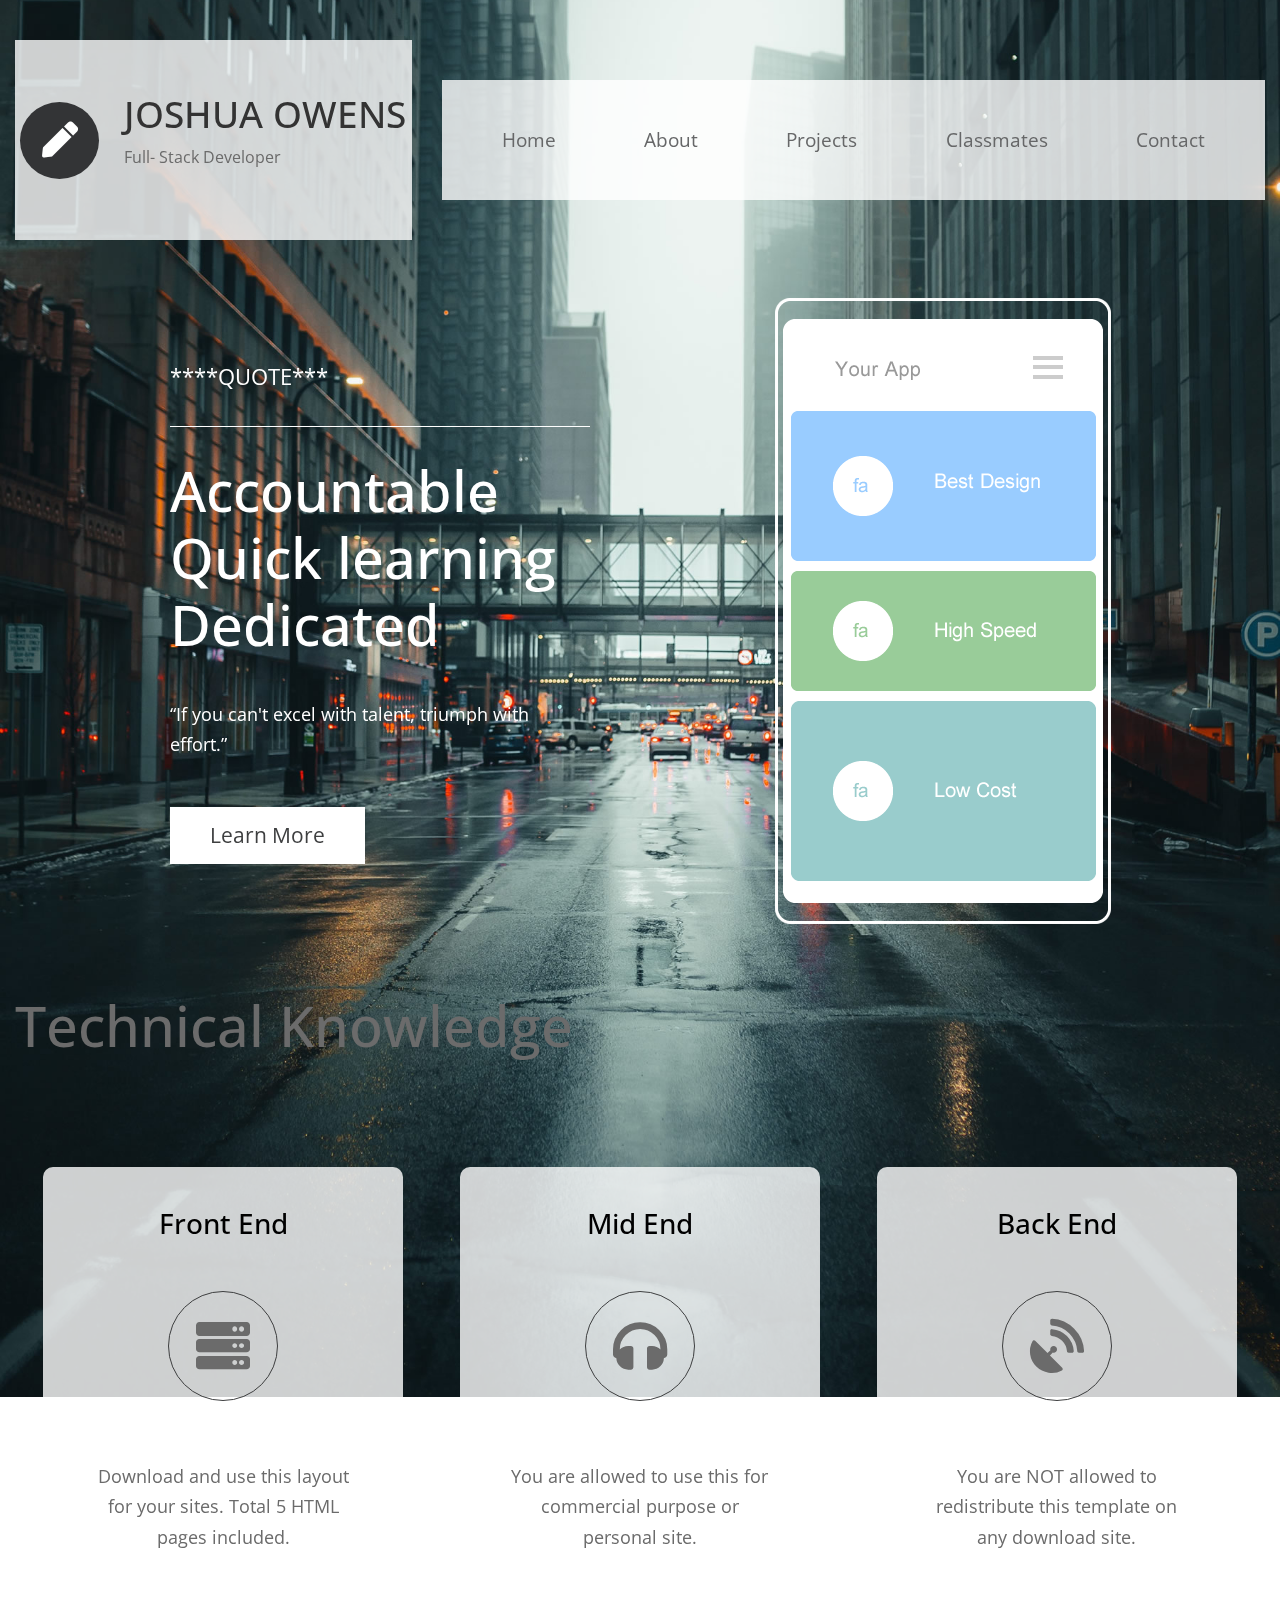
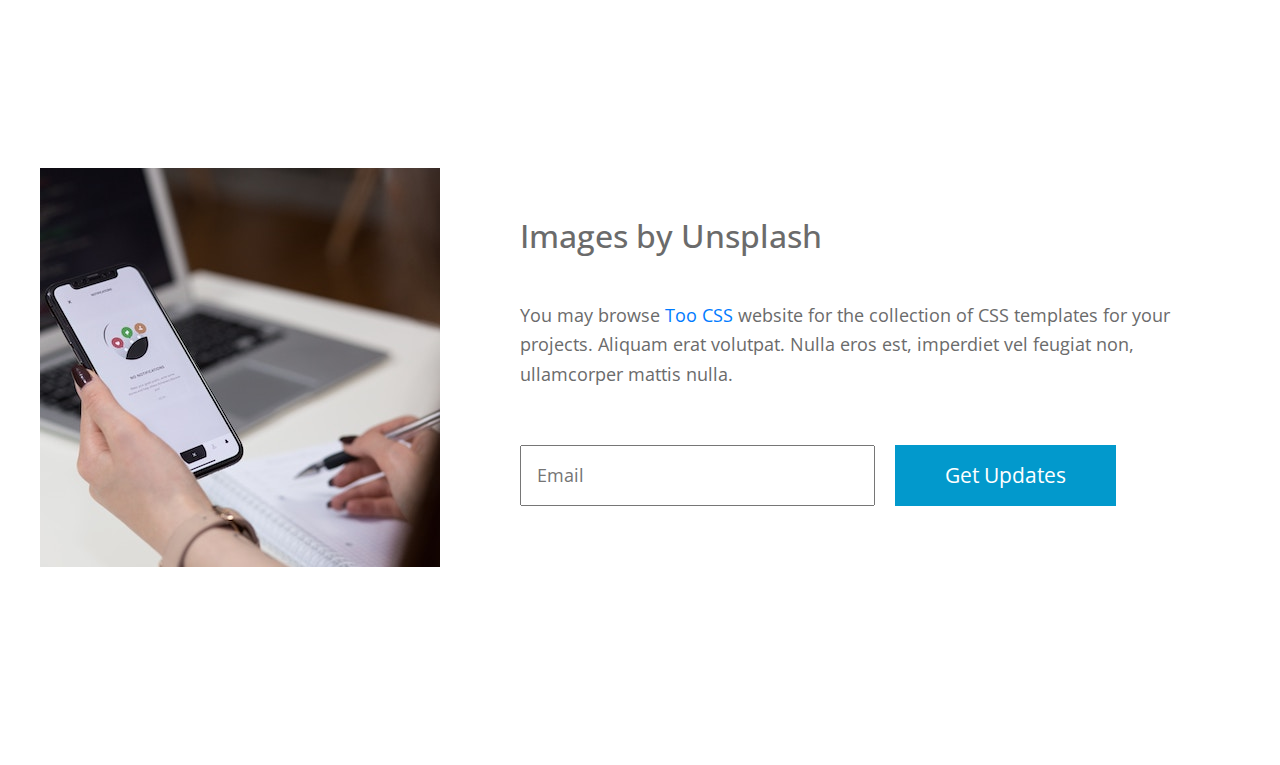
<file: PersonalSiteMVC.UI/_Archive/index.html>
﻿<!DOCTYPE html>
<html lang="en">
<head>
    <meta charset="UTF-8" />
    <meta name="viewport" content="width=device-width, initial-scale=1.0" />
    <meta http-equiv="X-UA-Compatible" content="ie=edge" />
    <title>Joshua Owens</title>

    <link rel="stylesheet" href="https://fonts.googleapis.com/css?family=Open+Sans:400,600" />
    <link rel="stylesheet" href="css/all.min.css" />
    <link rel="stylesheet" href="css/bootstrap.min.css" />
    <link rel="stylesheet" href="css/templatemo-style.css" />
    <!--
    Parallo Template
    https://templatemo.com/tm-534-parallo
    -->
</head>
<body>
    <div class="parallax-window" data-parallax="scroll" data-image-src="img/bg-01.jpg">
        <div class="container-fluid">
            <div class="row tm-brand-row">
                <div class="col-lg-4 col-11">
                    <div class="tm-brand-container tm-bg-white-transparent">
                        <i class="fas fa-2x fa-pen tm-brand-icon"></i>
                        <div class="tm-brand-texts">
                            <h1 class="text-uppercase tm-brand-name">Joshua Owens</h1>
                            <p class="small">Full- Stack Developer</p>
                        </div>
                    </div>
                </div>
                <div class="col-lg-8 col-1">
                    <div class="tm-nav">
                        <nav class="navbar navbar-expand-lg navbar-light tm-bg-white-transparent tm-navbar">
                            <button class="navbar-toggler" type="button"
                                    data-toggle="collapse" data-target="#navbarNav"
                                    aria-controls="navbarNav" aria-expanded="false" aria-label="Toggle navigation">
                                <span class="navbar-toggler-icon"></span>
                            </button>
                            <div class="collapse navbar-collapse" id="navbarNav">
                                <ul class="navbar-nav">
                                    <li class="nav-item">
                                        <div class="tm-nav-link-highlight"></div>
                                        <a class="nav-link" href="#">Home <span class="sr-only">(current)</span></a>
                                    </li>
                                    <li class="nav-item">
                                        <div class="tm-nav-link-highlight"></div>
                                        <a class="nav-link" href="about.html">About</a>
                                    </li>
                                    <li class="nav-item">
                                        <div class="tm-nav-link-highlight"></div>
                                        <a class="nav-link" href="services.html">Projects</a>
                                    </li>
                                    <li class="nav-item">
                                        <div class="tm-nav-link-highlight"></div>
                                        <a class="nav-link" href="testimonials.html">Classmates</a>
                                    </li>
                                    <li class="nav-item">
                                        <div class="tm-nav-link-highlight"></div>
                                        <a class="nav-link" href="contact.html">Contact</a>
                                    </li>
                                </ul>
                            </div>
                        </nav>
                    </div>
                </div>
            </div>

            <main>
                <section class="row" id="tmHome">
                    <div class="col-12 tm-home-container">
                        <div class="text-white tm-home-left">
                            <p class="text-uppercase tm-slogan">****Quote***</p>
                            <hr class="tm-home-hr" />
                            <h2 class="tm-home-title">Accountable Quick learning Dedicated</h2>
                            <p class="tm-home-text">
                                “If you can't excel with talent, triumph with effort.”
                            </p>
                            <a href="#tmFeatures" class="btn btn-primary">Learn More</a>
                        </div>
                        <div class="tm-home-right">
                            <img src="img/mobile-screen.png" alt="App on Mobile mockup" />
                        </div>
                    </div>
                </section>

                <!-- Features -->
                <h2 class="tm-home-title"> Technical Knowledge</h2>
                <div class="row" id="tmFeatures">
                    <div class="col-lg-4">
                        <div class="tm-bg-white-transparent tm-feature-box">
                            <h3 class="tm-feature-name">Front End</h3>

                            <div class="tm-feature-icon-container">
                                <i class="fas fa-3x fa-server"></i>
                            </div>

                            <p class="text-center">Download and use this layout for your sites. Total 5 HTML pages included.</p>
                        </div>
                    </div>

                    <div class="col-lg-4">
                        <div class="tm-bg-white-transparent tm-feature-box">
                            <h3 class="tm-feature-name">Mid End</h3>

                            <div class="tm-feature-icon-container">
                                <i class="fas fa-3x fa-headphones"></i>
                            </div>
                            <p class="text-center">
                                You are allowed to use this for commercial purpose or personal site.
                            </p>
                        </div>
                    </div>

                    <div class="col-lg-4">
                        <div class="tm-bg-white-transparent tm-feature-box">
                            <h3 class="tm-feature-name">Back End</h3>

                            <div class="tm-feature-icon-container">
                                <i class="fas fa-3x fa-satellite-dish"></i>
                            </div>
                            <p class="text-center">
                                You are NOT allowed to redistribute this template on any download site.
                            </p>
                        </div>
                    </div>
                </div>
                <!-- Call to Action -->
                <section class="row" id="tmCallToAction">
                    <div class="col-12 tm-call-to-action-col">
                        <img src="img/call-to-action.jpg" alt="Image" class="img-fluid tm-call-to-action-image" />
                        <div class="tm-bg-white tm-call-to-action-text">
                            <h2 class="tm-call-to-action-title">Images by Unsplash</h2>
                            <p class="tm-call-to-action-description">
                                You may browse <a rel="nofollow" href="https://www.toocss.com">Too CSS</a> website for the collection of CSS templates for your projects. Aliquam erat volutpat. Nulla eros est,
                                imperdiet vel feugiat non, ullamcorper mattis nulla.
                            </p>
                            <form action="#" method="get" class="tm-call-to-action-form">
                                <input name="email" type="email" class="tm-email-input" id="email" placeholder="Email" />
                                <button type="submit" class="btn btn-secondary">Get Updates</button>
                            </form>
                        </div>
                    </div>
                </section>
            </main>
            <!-- Page footer -->
            <footer class="row">
                <p class="col-12 text-white text-center tm-copyright-text">
                    Copyright &copy; 2020 App Landing Page.
                    Designed by <a href="#" class="tm-copyright-link">TemplateMo</a>
                </p>
            </footer>
        </div>
        <!-- .container-fluid -->
    </div>

    <script src="js/jquery.min.js"></script>
    <script src="js/parallax.min.js"></script>
    <script src="js/bootstrap.min.js"></script>
</body>
</html>
</file>
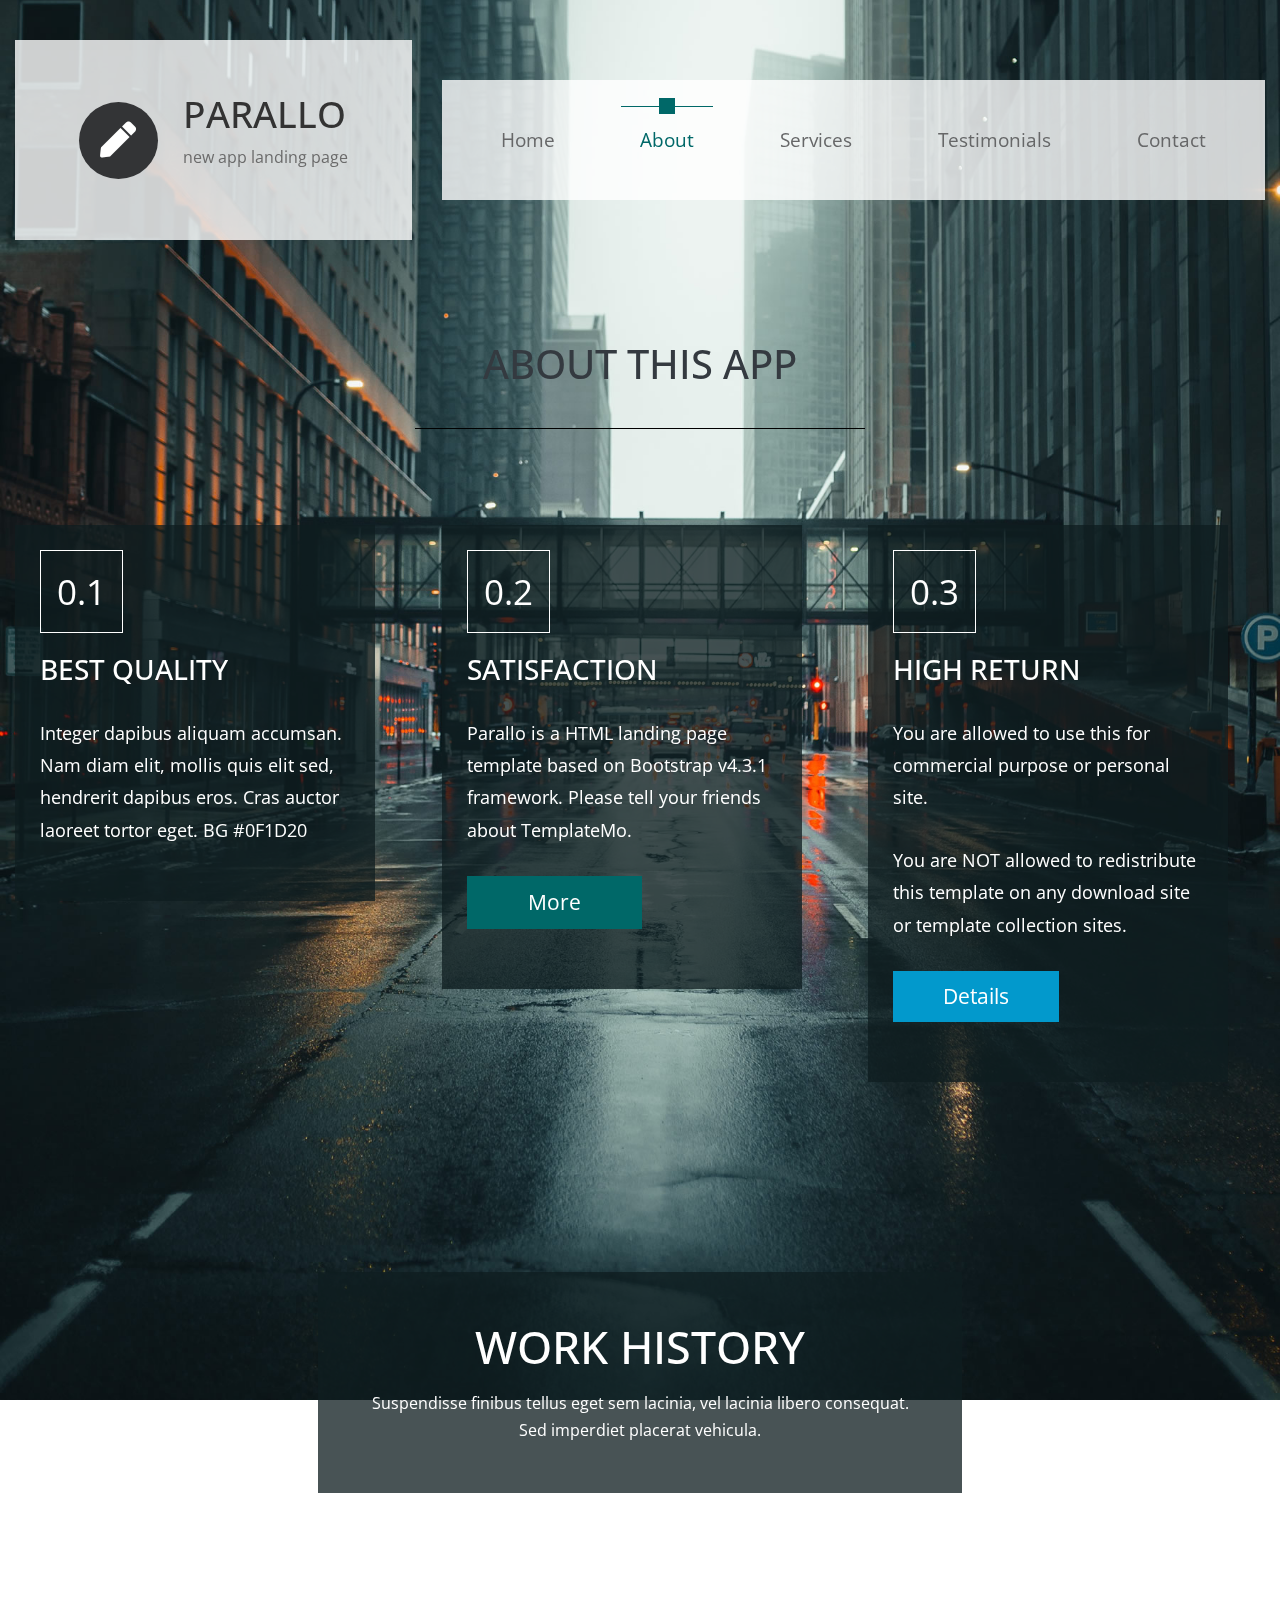
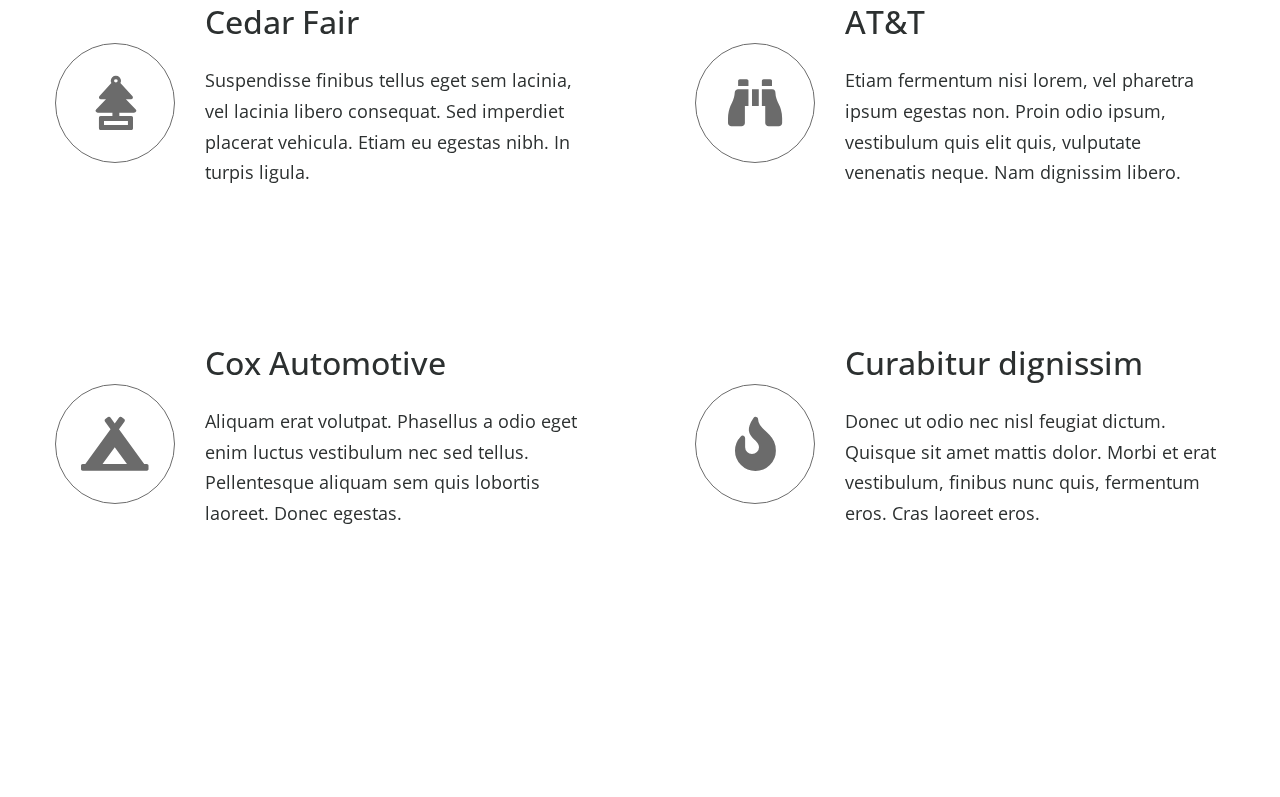
<file: PersonalSiteMVC.UI/_Archive/about.html>
﻿<!DOCTYPE html>
<html lang="en">
  <head>
    <meta charset="UTF-8" />
    <meta name="viewport" content="width=device-width, initial-scale=1.0" />
    <meta http-equiv="X-UA-Compatible" content="ie=edge" />
    <title>Parallo - About Page</title>

    <link rel="stylesheet" href="https://fonts.googleapis.com/css?family=Open+Sans:400,600" />
    <link rel="stylesheet" href="css/all.min.css" />
    <link rel="stylesheet" href="css/bootstrap.min.css" />
    <link rel="stylesheet" href="css/templatemo-style.css" />
  </head>
  <body id="aboutPage">
    <div class="parallax-window" data-parallax="scroll" data-image-src="img/bg-01.jpg">
      <div class="container-fluid">
        <div class="row tm-brand-row">
          <div class="col-lg-4 col-11">
            <div class="tm-brand-container tm-bg-white-transparent">
              <i class="fas fa-2x fa-pen tm-brand-icon"></i>
              <div class="tm-brand-texts">
                <h1 class="text-uppercase tm-brand-name">Parallo</h1>
                <p class="small">new app landing page</p>
              </div>
            </div>
          </div>
          <div class="col-lg-8 col-1">
            <div class="tm-nav">
              <nav class="navbar navbar-expand-lg navbar-light tm-bg-white-transparent tm-navbar">
                <button
                  class="navbar-toggler"
                  type="button"
                  data-toggle="collapse"
                  data-target="#navbarNav"
                  aria-controls="navbarNav"
                  aria-expanded="false"
                  aria-label="Toggle navigation">
                  <span class="navbar-toggler-icon"></span>
                </button>
                <div class="collapse navbar-collapse" id="navbarNav">
                  <ul class="navbar-nav">
                    <li class="nav-item">
                      <div class="tm-nav-link-highlight"></div>
                      <a class="nav-link" href="index.html"
                        >Home</a
                      >
                    </li>
                    <li class="nav-item green-highlight active">
                      <div class="tm-nav-link-highlight"></div>
                      <a class="nav-link" href="#">About <span class="sr-only">(current)</span></a>
                    </li>
                    <li class="nav-item">
                      <div class="tm-nav-link-highlight"></div>
                      <a class="nav-link" href="services.html">Services</a>
                    </li>
                    <li class="nav-item">
                      <div class="tm-nav-link-highlight"></div>
                      <a class="nav-link" href="testimonials.html">Testimonials</a>
                    </li>
                    <li class="nav-item">
                      <div class="tm-nav-link-highlight"></div>
                      <a class="nav-link" href="contact.html">Contact</a>
                    </li>
                  </ul>
                </div>
              </nav>
            </div>
          </div>
        </div>

        <!-- About -->
        <section class="row" id="tmAbout">
          <header class="col-12 tm-about-header">
            <h2 class="text-uppercase text-center text-dark tm-about-page-title">About this app</h2>
            <hr class="tm-about-title-hr">
          </header>
          <div class="col-lg-4">
            <div class="tm-bg-black-transparent tm-about-box">
              <div class="tm-about-number-container">0.1</div>              
              <h3 class="tm-about-name">Best Quality</h3>
              <p class="tm-about-description">
                Integer dapibus aliquam accumsan. Nam diam elit, mollis quis elit sed, hendrerit dapibus eros. Cras auctor laoreet tortor eget. BG #0F1D20
              </p>
            </div>
          </div>

          <div class="col-lg-4">
            <div class="tm-bg-black-transparent tm-about-box">
              <div class="tm-about-number-container">0.2</div>              
              <h3 class="tm-about-name">Satisfaction</h3>
              <p class="tm-about-description">
                Parallo is a HTML landing page template based on Bootstrap v4.3.1 framework. Please tell your friends about TemplateMo.
              </p>
              <a href="#tmFeatures" class="btn btn-tertiary tm-btn-app-feature">More</a>
            </div>
          </div>

          <div class="col-lg-4">
            <div class="tm-bg-black-transparent tm-about-box">
              <div class="tm-about-number-container">0.3</div>              
              <h3 class="tm-about-name">High Return</h3>
              <p class="tm-about-description">
                You are allowed to use this for commercial purpose or personal site.
              </p>
              <p class="tm-about-description">
             	You are NOT allowed to redistribute this template on any download site or template collection sites.
              </p>
              <a href="#tmFeatures" class="btn btn-secondary tm-btn-app-feature">Details</a>
            </div>
          </div>
        </section>

        <!-- App Features -->
        <section id="tmAppFeatures">
            <div class="row">
                <header class="col-12 text-center text-white tm-bg-black-transparent p-5 tm-app-header">
                    <h2 class="text-uppercase mb-3 tm-app-feature-header">Work History</h2>
                    <p class="mb-0 small">Suspendisse finibus tellus eget sem lacinia, vel lacinia libero consequat. Sed imperdiet placerat vehicula.</p>
                </header>
            </div>

            <div class="row">
                <div class="col-lg-6">
                    <div class="tm-bg-white-transparent tm-app-feature-box">
                        <div class="tm-app-feature-icon-container">
                            <i class="fas fa-3x fa-air-freshener tm-app-feature-icon"></i>
                        </div>
                        <div class="tm-app-feature-description-box">
                            <h3 class="mb-4 tm-app-feature-title">Cedar Fair</h3>
                            <p class="tm-app-feature-description">Suspendisse finibus tellus eget sem lacinia, vel lacinia libero consequat. Sed imperdiet placerat vehicula. Etiam eu egestas nibh. In turpis ligula.</p>
                        </div>
                    </div>
                </div>

                <div class="col-lg-6">
                    <div class="tm-bg-white-transparent tm-app-feature-box">
                        <div class="tm-app-feature-icon-container">
                            <i class="fas fa-3x fa-binoculars tm-app-feature-icon"></i>
                        </div>
                        <div class="tm-app-feature-description-box">
                            <h3 class="mb-4 tm-app-feature-title">AT&T</h3>
                            <p class="tm-app-feature-description">Etiam fermentum nisi lorem, vel pharetra ipsum egestas non. Proin odio ipsum, vestibulum quis elit quis, vulputate venenatis neque. Nam dignissim libero.</p>
                        </div>
                    </div>
                </div>

                <div class="col-lg-6">
                    <div class="tm-bg-white-transparent tm-app-feature-box">
                        <div class="tm-app-feature-icon-container">
                            <i class="fas fa-3x fa-campground tm-app-feature-icon"></i>
                        </div>
                        <div class="tm-app-feature-description-box">
                            <h3 class="mb-4 tm-app-feature-title">Cox Automotive</h3>
                            <p class="tm-app-feature-description">Aliquam erat volutpat. Phasellus a odio eget enim luctus vestibulum nec sed tellus. Pellentesque aliquam sem quis lobortis laoreet. Donec egestas.</p>
                        </div>
                    </div>
                </div>

                <div class="col-lg-6">
                    <div class="tm-bg-white-transparent tm-app-feature-box">
                        <div class="tm-app-feature-icon-container">
                            <i class="fas fa-3x fa-fire tm-app-feature-icon"></i>
                        </div>
                        <div class="tm-app-feature-description-box">
                            <h3 class="mb-4 tm-app-feature-title">Curabitur dignissim</h3>
                            <p class="tm-app-feature-description">Donec ut odio nec nisl feugiat dictum. Quisque sit amet mattis dolor. Morbi et erat vestibulum, finibus nunc quis, fermentum eros. Cras laoreet eros.</p>
                        </div>
                    </div>
                </div>
            </div>
          
        </section>

        <!-- Page footer -->
        <footer class="row">
          <p class="col-12 text-white text-center tm-copyright-text">
            Copyright &copy; 2020 App Landing Page. 
            Designed by <a href="#" class="tm-copyright-link">TemplateMo</a>
          </p>
        </footer>
      </div>
      <!-- .container-fluid -->
    </div>

    <script src="js/jquery.min.js"></script>
    <script src="js/parallax.min.js"></script>
    <script src="js/bootstrap.min.js"></script>
  </body>
</html>
</file>
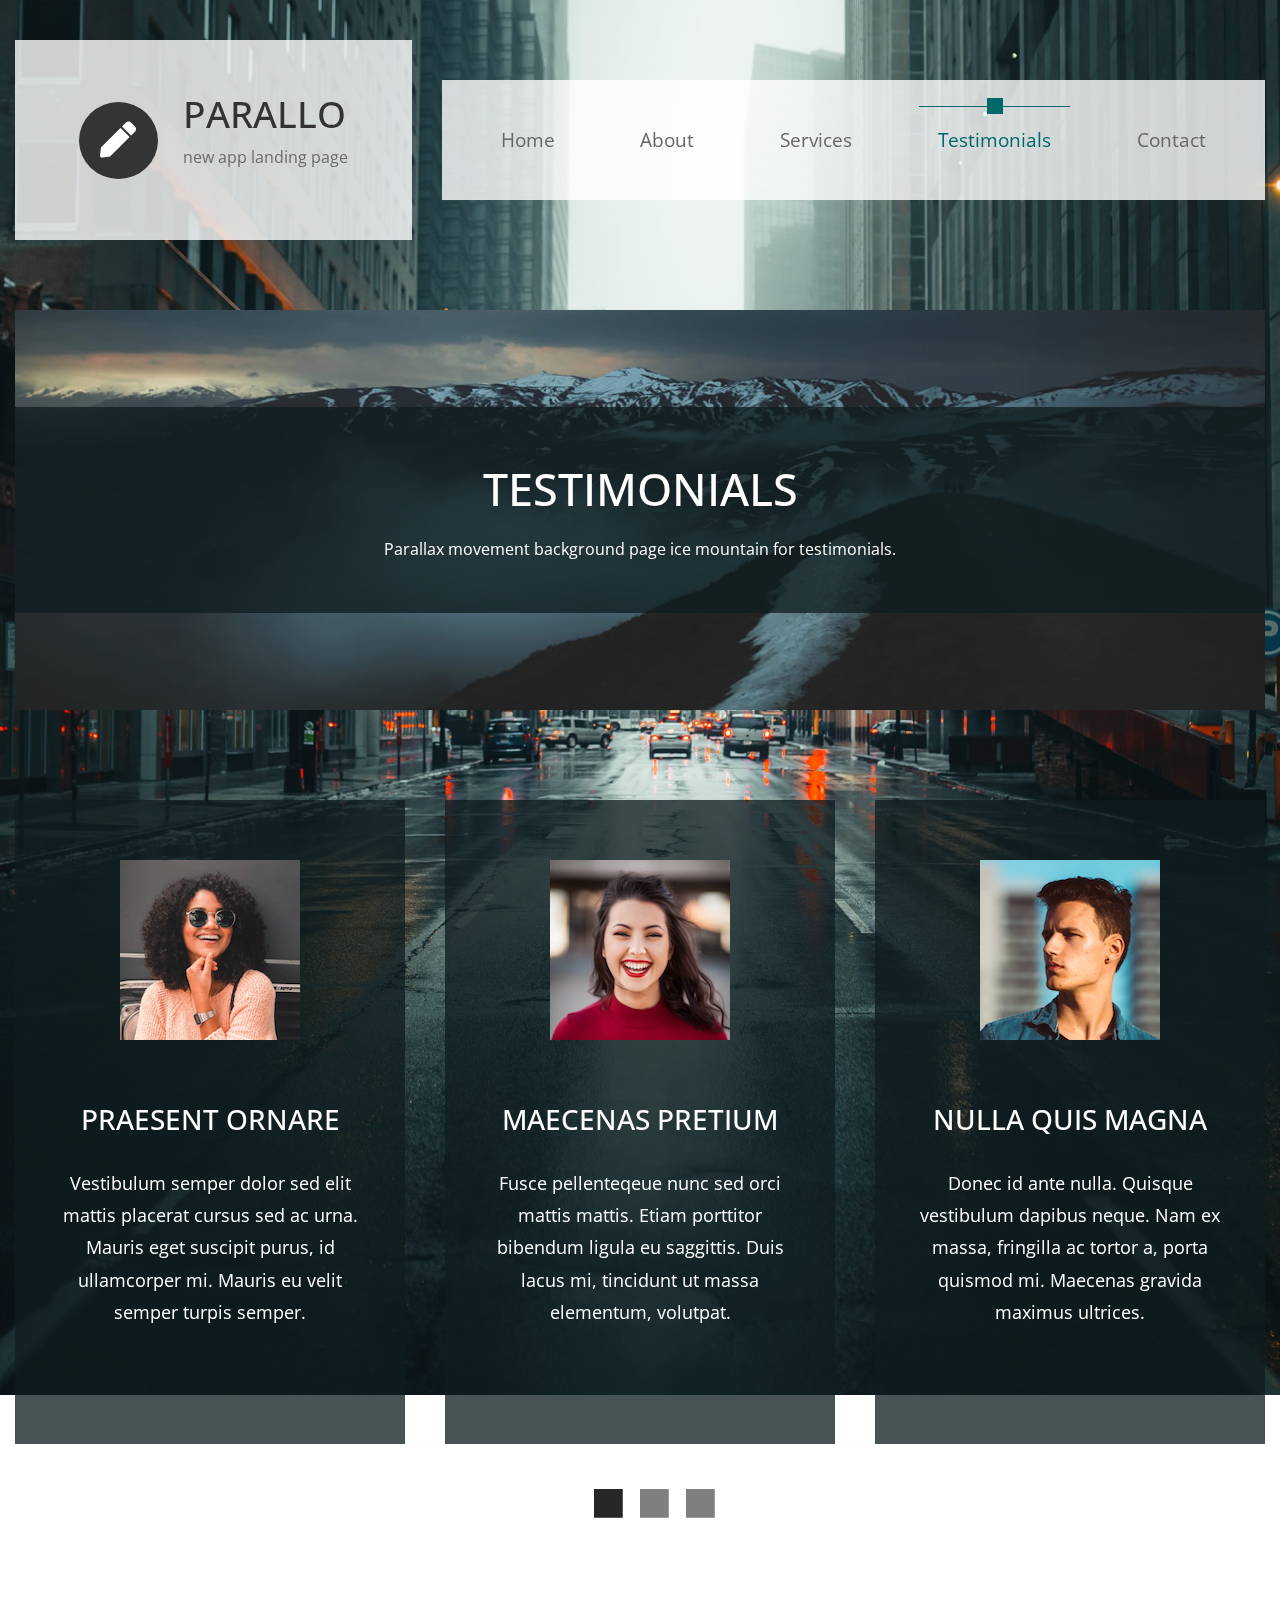
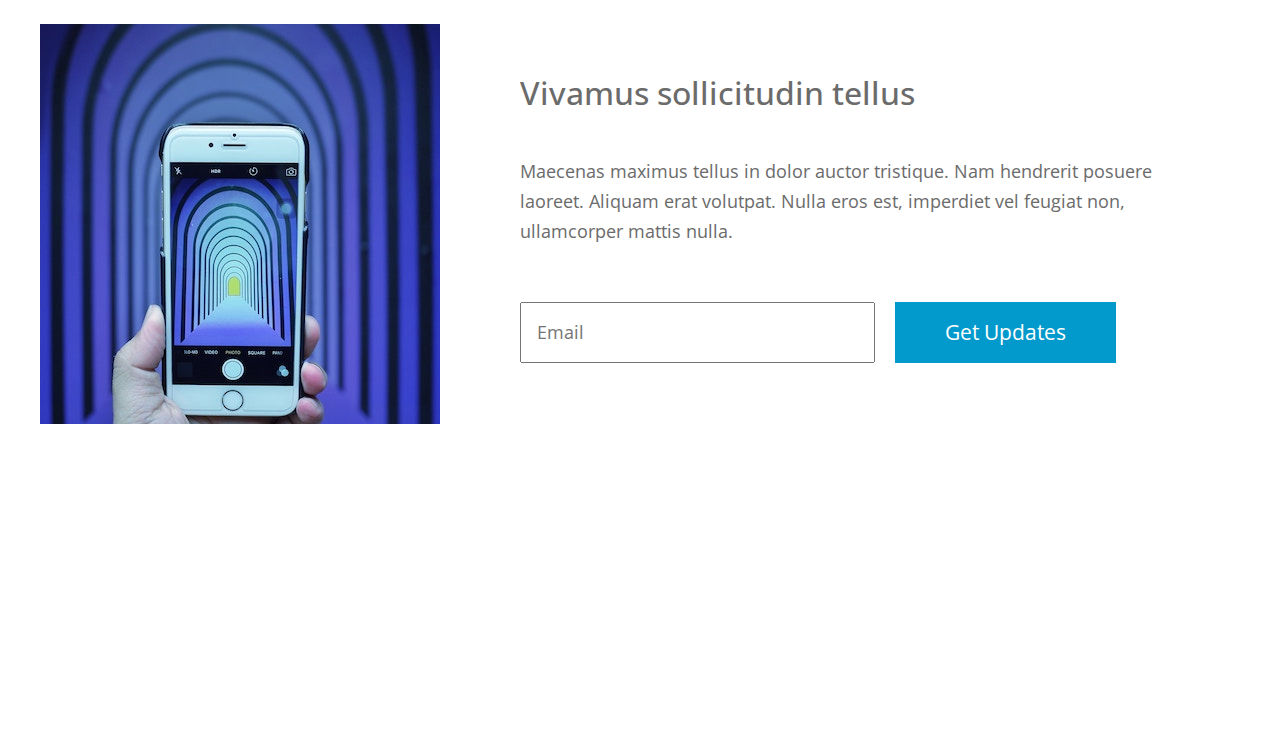
<file: PersonalSiteMVC.UI/_Archive/Classmates.html>
﻿<!DOCTYPE html>
<html lang="en">
  <head>
    <meta charset="UTF-8" />
    <meta name="viewport" content="width=device-width, initial-scale=1.0" />
    <meta http-equiv="X-UA-Compatible" content="ie=edge" />
    <title>Parallo - Testimonials</title>

    <link rel="stylesheet" href="https://fonts.googleapis.com/css?family=Open+Sans:400,600" />
    <link rel="stylesheet" href="css/all.min.css" />
    <link rel="stylesheet" href="css/bootstrap.min.css" />
    <link rel="stylesheet" type="text/css" href="slick/slick.css"/>    
    <link rel="stylesheet" type="text/css" href="slick/slick-theme.css"/>
    <link rel="stylesheet" href="css/templatemo-style.css" />
  </head>
<!--
Parallo Template
https://templatemo.com/tm-534-parallo
-->
  <body id="servicesPage">
    <div class="parallax-window" data-parallax="scroll" data-image-src="img/bg-01.jpg">
      <div class="container-fluid">
        <div class="row tm-brand-row">
          <div class="col-lg-4 col-11">
            <div class="tm-brand-container tm-bg-white-transparent">
              <i class="fas fa-2x fa-pen tm-brand-icon"></i>
              <div class="tm-brand-texts">
                <h1 class="text-uppercase tm-brand-name">Parallo</h1>
                <p class="small">new app landing page</p>
              </div>
            </div>
          </div>
          <div class="col-lg-8 col-1">
            <div class="tm-nav">
              <nav class="navbar navbar-expand-lg navbar-light tm-bg-white-transparent tm-navbar">
                <button
                  class="navbar-toggler"
                  type="button"
                  data-toggle="collapse"
                  data-target="#navbarNav"
                  aria-controls="navbarNav"
                  aria-expanded="false"
                  aria-label="Toggle navigation">
                  <span class="navbar-toggler-icon"></span>
                </button>
                <div class="collapse navbar-collapse" id="navbarNav">
                  <ul class="navbar-nav">
                    <li class="nav-item">
                      <div class="tm-nav-link-highlight"></div>
                      <a class="nav-link" href="index.html"
                        >Home</a
                      >
                    </li>
                    <li class="nav-item">
                      <div class="tm-nav-link-highlight"></div>
                      <a class="nav-link" href="about.html">About</a>
                    </li>
                    <li class="nav-item">
                      <div class="tm-nav-link-highlight"></div>
                      <a class="nav-link" href="services.html">Services</a>
                    </li>
                    <li class="nav-item green-highlight active">
                      <div class="tm-nav-link-highlight"></div>
                      <a class="nav-link" href="#">Testimonials <span class="sr-only">(current)</span></a>
                    </li>
                    <li class="nav-item">
                      <div class="tm-nav-link-highlight"></div>
                      <a class="nav-link" href="contact.html">Contact</a>
                    </li>
                  </ul>
                </div>
              </nav>
            </div>
          </div>
        </div>

        <!-- Testimonials header -->
        <section class="row" id="tmServices">
          <div class="col-12">
            <div class="parallax-window tm-services-parallax-header tm-testimonials-parallax-header"
                 data-parallax="scroll"
                 data-z-index="101"
                 data-image-src="img/ice-mountain.jpg">

                 <div class="tm-bg-black-transparent text-center tm-services-header tm-testimonials-header">
                    <h2 class="text-uppercase tm-services-page-title tm-testimonials-page-title">Testimonials</h2>
                    <p class="tm-services-description mb-0 small">
                        Parallax movement background page ice mountain for testimonials.   
                    </p>
                </div>
            </div>
          </div>   
        </section>

        <section class="row tm-testimonials-section">
            <div class="col-12 tm-carousel">              
                <div class="tm-bg-black-transparent tm-testimonial-box text-center">                    
                  <div class="tm-person-img-container">
                    <img src="img/person-1.png" alt="Image" class="img-fluid mx-auto"/>
                  </div>              
                  <h3 class="tm-about-name tm-uppercase">Praesent ornare</h3>
                  <p class="tm-about-description">
                    Vestibulum semper dolor sed elit mattis placerat cursus sed ac urna. Mauris eget suscipit purus, id ullamcorper mi. Mauris eu velit semper turpis semper.
                  </p>
                </div>

                <div class="tm-bg-black-transparent tm-testimonial-box text-center">
                  <div class="tm-person-img-container">
                    <img src="img/person-2.png" alt="Image" class="img-fluid mx-auto"/>
                  </div>              
                  <h3 class="tm-about-name tm-uppercase">Maecenas Pretium</h3>
                  <p class="tm-about-description">
                      Fusce pellenteqeue nunc sed orci mattis mattis. Etiam porttitor bibendum ligula eu saggittis. Duis lacus mi, tincidunt ut massa elementum, volutpat.
                  </p>
                </div>

                <div class="tm-bg-black-transparent tm-testimonial-box text-center">
                  <div class="tm-person-img-container">
                    <img src="img/person-3.png" alt="Image" class="img-fluid mx-auto"/>
                  </div>              
                  <h3 class="tm-about-name tm-uppercase">Nulla Quis Magna</h3>
                  <p class="tm-about-description">
                    Donec id ante nulla. Quisque vestibulum dapibus neque. Nam ex massa, fringilla ac tortor a, porta quismod mi. Maecenas gravida maximus ultrices.
                  </p>
                </div>

                <div class="tm-bg-black-transparent tm-testimonial-box text-center">
                  <div class="tm-person-img-container">
                    <img src="img/person-1.png" alt="Image" class="img-fluid mx-auto"/>
                  </div>              
                  <h3 class="tm-about-name tm-uppercase">Praesent ornare</h3>
                  <p class="tm-about-description">
                    Vestibulum semper dolor sed elit placerat cursus sed ac urna. Mauris eget suscipit purus, id ullamcorper mi. Mauris eu velit semper turpis semper.
                  </p>
                </div>    
                <div class="tm-bg-black-transparent tm-testimonial-box text-center">
                  <div class="tm-person-img-container">
                    <img src="img/person-2.png" alt="Image" class="img-fluid mx-auto"/>
                  </div>              
                  <h3 class="tm-about-name tm-uppercase">Maecenas Pretium</h3>
                  <p class="tm-about-description">
                      Fusce pellenteqeue nunc sed orci mattis mattis. Etiam porttitor bibendum ligula eu saggittis. Duis lacus mi, tincidunt ut massa elementum, volutpat.
                  </p>
                </div>

                <div class="tm-bg-black-transparent tm-testimonial-box text-center">
                  <div class="tm-person-img-container">
                    <img src="img/person-3.png" alt="Image" class="img-fluid mx-auto"/>
                  </div>              
                  <h3 class="tm-about-name tm-uppercase">Nulla Quis Magna</h3>
                  <p class="tm-about-description">
                    Donec id ante nulla. Quisque vestibulum dapibus neque. Nam ex massa, fringilla ac tortor a, porta quismod mi. Maecenas gravida maximus ultrices.
                  </p>
                </div>          
          </div>
        </section>

        <!-- Call to Action -->
        <section class="row tm-testimonials-cta" id="tmCallToAction">
          <div class="col-12 tm-call-to-action-col">
            <img src="img/call-to-action-2.jpg" alt="Image" class="img-fluid tm-call-to-action-image" />
            <div class="tm-bg-white tm-call-to-action-text">
              <h2 class="tm-call-to-action-title">Vivamus sollicitudin tellus</h2>
              <p class="tm-call-to-action-description">
                Maecenas maximus tellus in dolor auctor tristique. Nam hendrerit
                posuere laoreet. Aliquam erat volutpat. Nulla eros est,
                imperdiet vel feugiat non, ullamcorper mattis nulla.
              </p>
              <form action="#" method="get" class="tm-call-to-action-form">                
                <input name="email" type="email" class="tm-email-input" id="email" placeholder="Email" />
                <button type="submit" class="btn btn-secondary">Get Updates</button>
              </form>
            </div>
          </div>
        </section>

        <!-- Page footer -->
        <footer class="row">
          <p class="col-12 text-white text-center tm-copyright-text">
            Copyright &copy; 2020 App Landing Page. 
            Designed by <a href="#" class="tm-copyright-link">TemplateMo</a>
          </p>
        </footer>
      </div>
      <!-- .container-fluid -->
    </div>

    <script src="js/jquery.min.js"></script>
    <script src="js/parallax.min.js"></script>
    <script src="js/bootstrap.min.js"></script>
    <script src="slick/slick.min.js"></script>
    <script>
        $(function(){
            $('.tabgroup > div').hide();
            $('.tabgroup > div:first-of-type').show();  
            $('.tabs a').click(function(e){
              e.preventDefault();
              var $this = $(this),
                  tabgroup = '#'+$this.parents('.tabs').data('tabgroup'),
                  others = $this.closest('li').siblings().children('a'),
                  target = $this.attr('href');
              others.removeClass('active');
              $this.addClass('active');
              $(tabgroup).children('div').hide();
              $(target).show();

              // Scroll to tab content (for mobile)
              if($(window).width() < 992) {
                  $('html, body').animate({
                      scrollTop: $("#first-tab-group").offset().top
                  }, 200);    
              }              
            })

            $('.tm-carousel').slick({
                dots: true,
                  infinite: false,
                  arrows: false,
                  speed: 300,
                  slidesToShow: 3,
                  slidesToScroll: 2,
                  responsive: [
                    {
                      breakpoint: 1024,
                      settings: {
                          arrows: false,
                        slidesToShow: 2,
                        slidesToScroll: 1,
                        infinite: true,
                        dots: true
                      }
                    },
                    {
                      breakpoint: 600,
                      settings: {
                          arrows: false,
                        slidesToShow: 1,
                        slidesToScroll: 1
                      }
                    },
                    {
                      breakpoint: 480,
                      settings: {
                          arrows: false,
                        slidesToShow: 1,
                        slidesToScroll: 1
                      }
                    }
                    // You can unslick at a given breakpoint now by adding:
                    // settings: "unslick"
                    // instead of a settings object
                  ]
            });  
        });
        
    </script>
  </body>
</html>
</file>
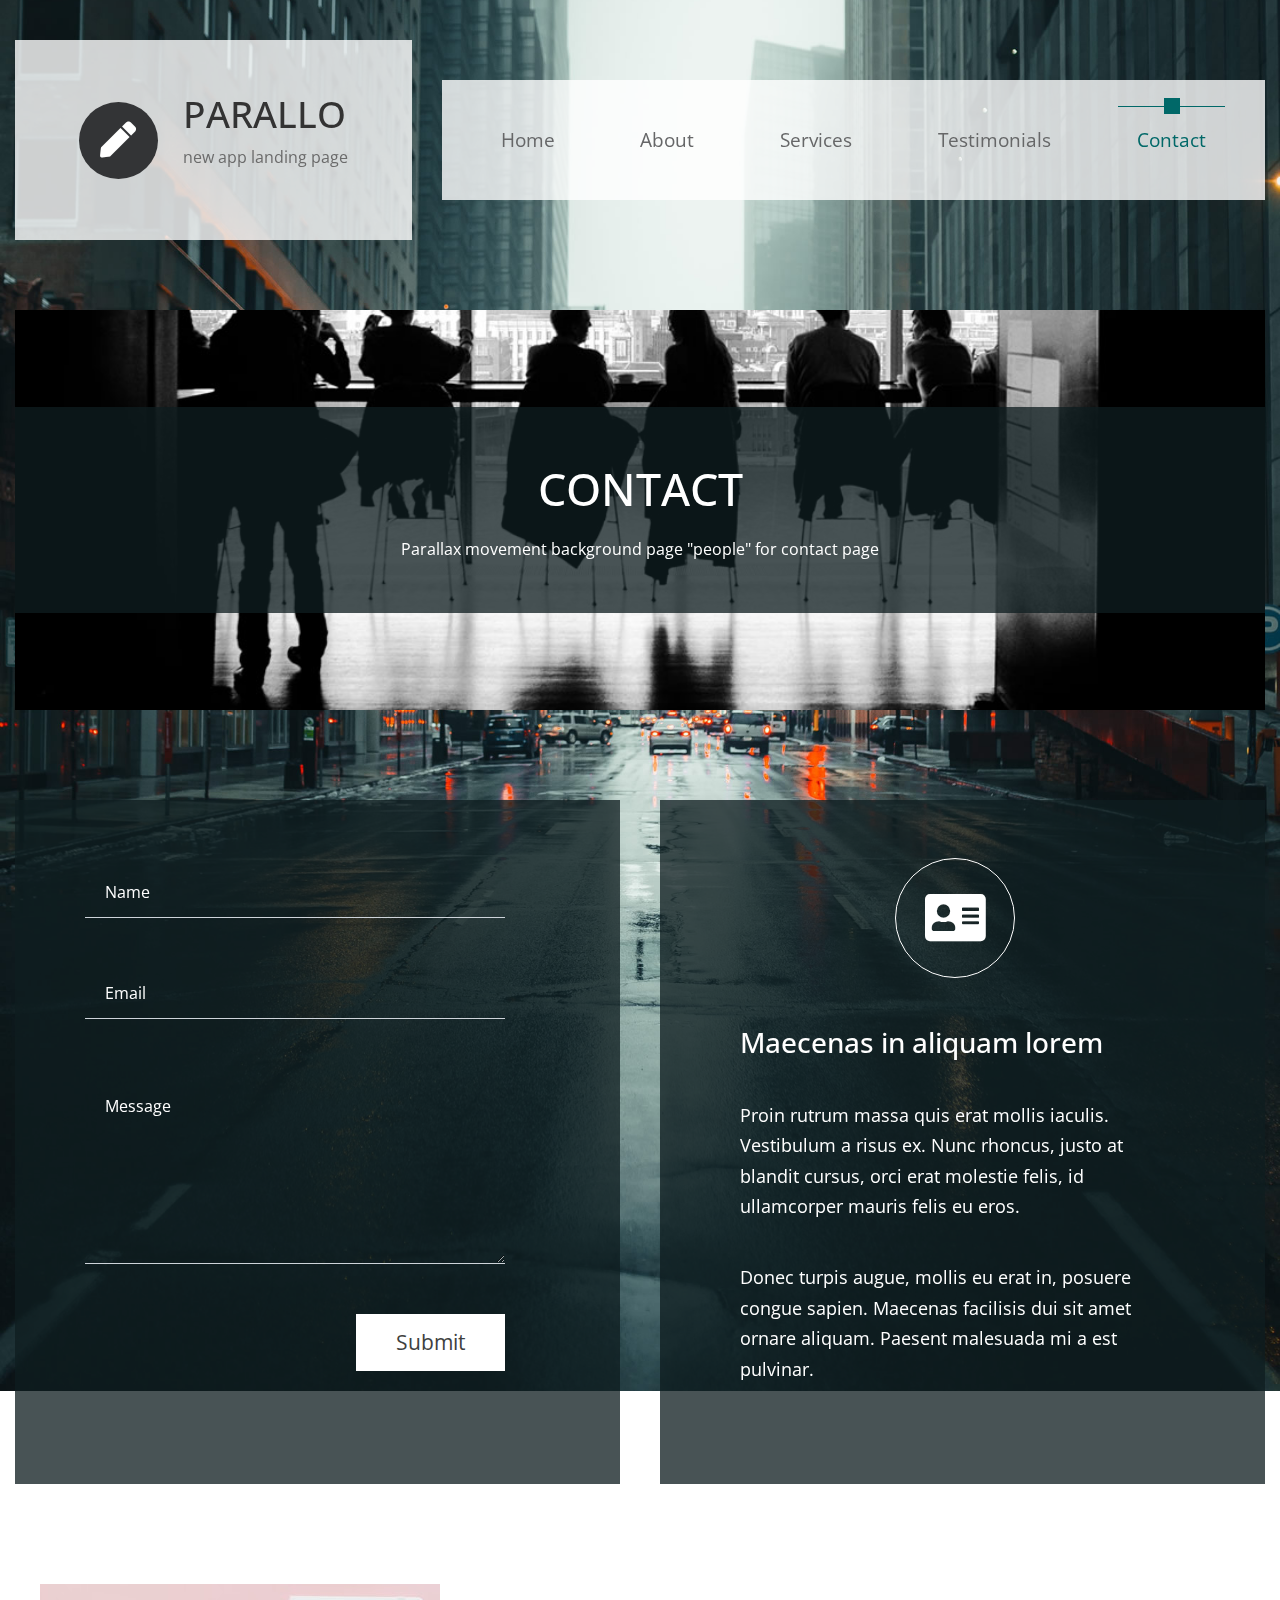
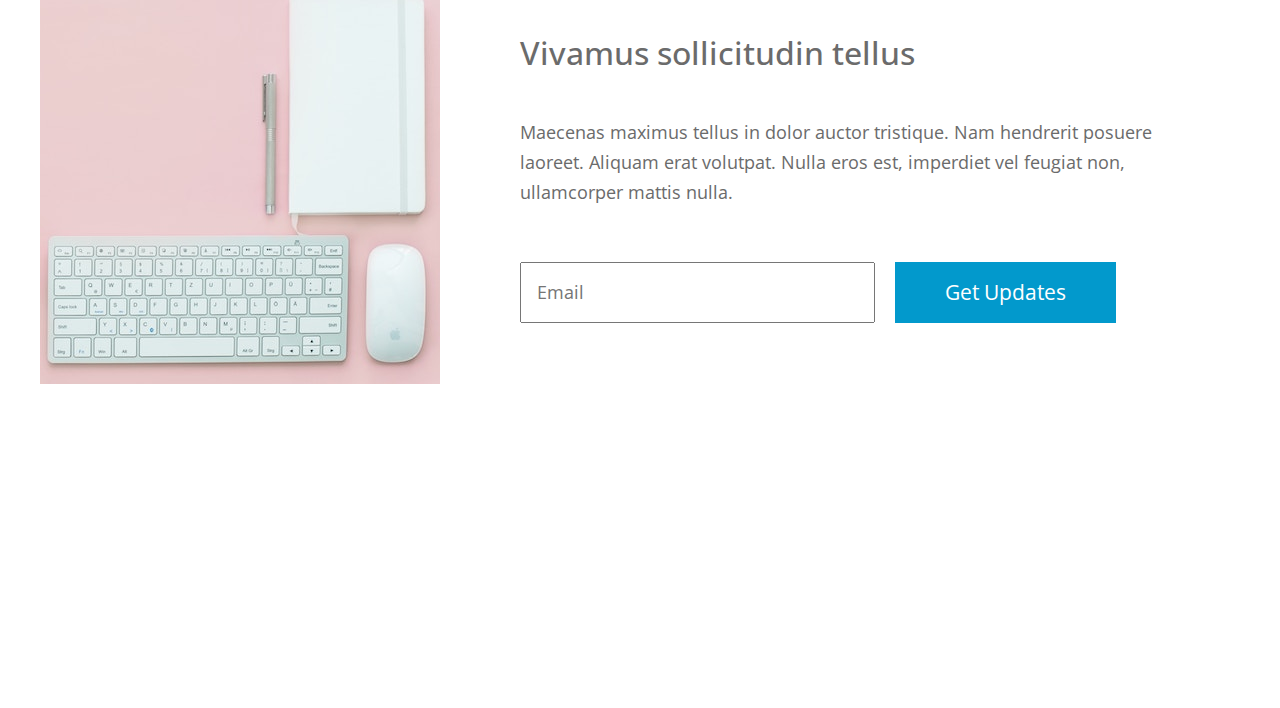
<file: PersonalSiteMVC.UI/_Archive/contact.html>
<!DOCTYPE html>
<html lang="en">
  <head>
    <meta charset="UTF-8" />
    <meta name="viewport" content="width=device-width, initial-scale=1.0" />
    <meta http-equiv="X-UA-Compatible" content="ie=edge" />
    <title>Parallo - Contact Page</title>

    <link rel="stylesheet" href="https://fonts.googleapis.com/css?family=Open+Sans:400,600" />
    <link rel="stylesheet" href="css/all.min.css" />
    <link rel="stylesheet" href="css/bootstrap.min.css" />
    <link rel="stylesheet" type="text/css" href="slick/slick.css"/>    
    <link rel="stylesheet" type="text/css" href="slick/slick-theme.css"/>
    <link rel="stylesheet" href="css/templatemo-style.css" />
  </head>
<!--
Parallo Template
https://templatemo.com/tm-534-parallo
-->
  <body id="servicesPage">
    <div class="parallax-window" data-parallax="scroll" data-image-src="img/bg-01.jpg">
      <div class="container-fluid">
        <div class="row tm-brand-row">
          <div class="col-lg-4 col-11">
            <div class="tm-brand-container tm-bg-white-transparent">
              <i class="fas fa-2x fa-pen tm-brand-icon"></i>
              <div class="tm-brand-texts">
                <h1 class="text-uppercase tm-brand-name">Parallo</h1>
                <p class="small">new app landing page</p>
              </div>
            </div>
          </div>
          <div class="col-lg-8 col-1">
            <div class="tm-nav">
              <nav class="navbar navbar-expand-lg navbar-light tm-bg-white-transparent tm-navbar">
                <button
                  class="navbar-toggler"
                  type="button"
                  data-toggle="collapse"
                  data-target="#navbarNav"
                  aria-controls="navbarNav"
                  aria-expanded="false"
                  aria-label="Toggle navigation">
                  <span class="navbar-toggler-icon"></span>
                </button>
                <div class="collapse navbar-collapse" id="navbarNav">
                  <ul class="navbar-nav">
                    <li class="nav-item">
                      <div class="tm-nav-link-highlight"></div>
                      <a class="nav-link" href="index.html">Home</a>
                    </li>
                    <li class="nav-item">
                      <div class="tm-nav-link-highlight"></div>
                      <a class="nav-link" href="about.html">About</a>
                    </li>
                    <li class="nav-item">
                      <div class="tm-nav-link-highlight"></div>
                      <a class="nav-link" href="services.html">Services</a>
                    </li>
                    <li class="nav-item">
                      <div class="tm-nav-link-highlight"></div>
                      <a class="nav-link" href="testimonials.html">Testimonials</a>
                    </li>
                    <li class="nav-item green-highlight active">
                      <div class="tm-nav-link-highlight"></div>
                      <a class="nav-link" href="#">Contact <span class="sr-only">(current)</span></a>
                    </li>
                  </ul>
                </div>
              </nav>
            </div>
          </div>
        </div>

        <!-- Testimonials header -->
        <section class="row" id="tmServices">
          <div class="col-12">
            <div class="parallax-window tm-services-parallax-header tm-testimonials-parallax-header"
                 data-parallax="scroll"
                 data-z-index="101"
                 data-image-src="img/people.jpg">

                 <div class="tm-bg-black-transparent text-center tm-services-header tm-testimonials-header">
                    <h2 class="text-uppercase tm-services-page-title tm-testimonials-page-title">Contact</h2>
                    <p class="tm-services-description mb-0 small">
                        Parallax movement background page "people" for contact page
                    </p>
                </div>
            </div>
          </div>   
        </section>

        <section class="row tm-contact-row">
            <div class="col-lg-6 tm-contact-col-left">
                <form action="#" method="POST" id="tmContactForm" class="tm-bg-black-transparent tm-contact-form">
                  <div class="form-group">
                    <input type="text" id="contact_name" name="contact_name" class="form-control rounded-0 border-top-0 border-right-0 border-left-0" placeholder="Name" required="">
                  </div>
                  <div class="form-group">
                    <input type="email" id="contact_email" name="contact_email" class="form-control rounded-0 border-top-0 border-right-0 border-left-0" placeholder="Email" required="">
                  </div>
                  <div class="form-group">
                    <textarea rows="6" id="contact_message" name="contact_message" class="form-control rounded-0 border-top-0 border-right-0 border-left-0" placeholder="Message" required=""></textarea>
                  </div>
                  <div class="text-right">
                    <button type="submit" class="btn btn-primary tm-btn-submit rounded-0">
                      Submit
                    </button>
                  </div>
                </form>
            </div>
            <div class="col-lg-6 tm-contact-col-right">
                <div class="tm-bg-black-transparent tm-contact-text">
                            
                    <i class="mx-auto mb-5 fas fa-3x fa-address-card tm-app-feature-icon"></i>
                    
                    <h3 class="tm-service-tab-title">Maecenas in aliquam lorem</h3>
                    <p class="tm-service-tab-p">
                        Proin rutrum massa quis erat mollis iaculis. Vestibulum
                        a risus ex. Nunc rhoncus, justo at blandit cursus, orci
                        erat molestie felis, id ullamcorper mauris felis eu eros.
                    </p>                            
                    <p class="mb-0">
                        Donec turpis augue, mollis eu erat in, posuere congue 
                        sapien.  Maecenas facilisis dui sit amet ornare aliquam.
                        Paesent malesuada mi a est pulvinar.
                    </p>
                </div>
            </div>
        </section>

        <!-- Call to Action -->
        <section class="row tm-testimonials-cta" id="tmCallToAction">
          <div class="col-12 tm-call-to-action-col">
            <img src="img/call-to-action-3.jpg" alt="Image" class="img-fluid tm-call-to-action-image" />
            <div class="tm-bg-white tm-call-to-action-text">
              <h2 class="tm-call-to-action-title">Vivamus sollicitudin tellus</h2>
              <p class="tm-call-to-action-description">
                Maecenas maximus tellus in dolor auctor tristique. Nam hendrerit
                posuere laoreet. Aliquam erat volutpat. Nulla eros est,
                imperdiet vel feugiat non, ullamcorper mattis nulla.
              </p>
              <form action="#" method="get" class="tm-call-to-action-form">                
                <input name="email" type="email" class="tm-email-input" id="email" placeholder="Email" />
                <button type="submit" class="btn btn-secondary">Get Updates</button>
              </form>
            </div>
          </div>
        </section>

        <!-- Page footer -->
        <footer class="row">
          <p class="col-12 text-white text-center tm-copyright-text">
            Copyright &copy; 2020 App Landing Page. 
            Designed by <a href="#" class="tm-copyright-link">TemplateMo</a>
          </p>
        </footer>
      </div>
      <!-- .container-fluid -->
    </div>

    <script src="js/jquery.min.js"></script>
    <script src="js/parallax.min.js"></script>
    <script src="js/bootstrap.min.js"></script>
    <script src="slick/slick.min.js"></script>
    <script>
        $(function(){
            $('.tabgroup > div').hide();
            $('.tabgroup > div:first-of-type').show();  
            $('.tabs a').click(function(e){
              e.preventDefault();
              var $this = $(this),
                  tabgroup = '#'+$this.parents('.tabs').data('tabgroup'),
                  others = $this.closest('li').siblings().children('a'),
                  target = $this.attr('href');
              others.removeClass('active');
              $this.addClass('active');
              $(tabgroup).children('div').hide();
              $(target).show();

              // Scroll to tab content (for mobile)
              if($(window).width() < 992) {
                  $('html, body').animate({
                      scrollTop: $("#first-tab-group").offset().top
                  }, 200);    
              }              
            })

            $('.tm-carousel').slick({
                dots: true,
                  infinite: false,
                  arrows: false,
                  speed: 300,
                  slidesToShow: 3,
                  slidesToScroll: 2,
                  responsive: [
                    {
                      breakpoint: 1024,
                      settings: {
                          arrows: false,
                        slidesToShow: 2,
                        slidesToScroll: 1,
                        infinite: true,
                        dots: true
                      }
                    },
                    {
                      breakpoint: 600,
                      settings: {
                          arrows: false,
                        slidesToShow: 1,
                        slidesToScroll: 1
                      }
                    },
                    {
                      breakpoint: 480,
                      settings: {
                          arrows: false,
                        slidesToShow: 1,
                        slidesToScroll: 1
                      }
                    }
                    // You can unslick at a given breakpoint now by adding:
                    // settings: "unslick"
                    // instead of a settings object
                  ]
            });  
        });
    </script>
  </body>
</html>
</file>
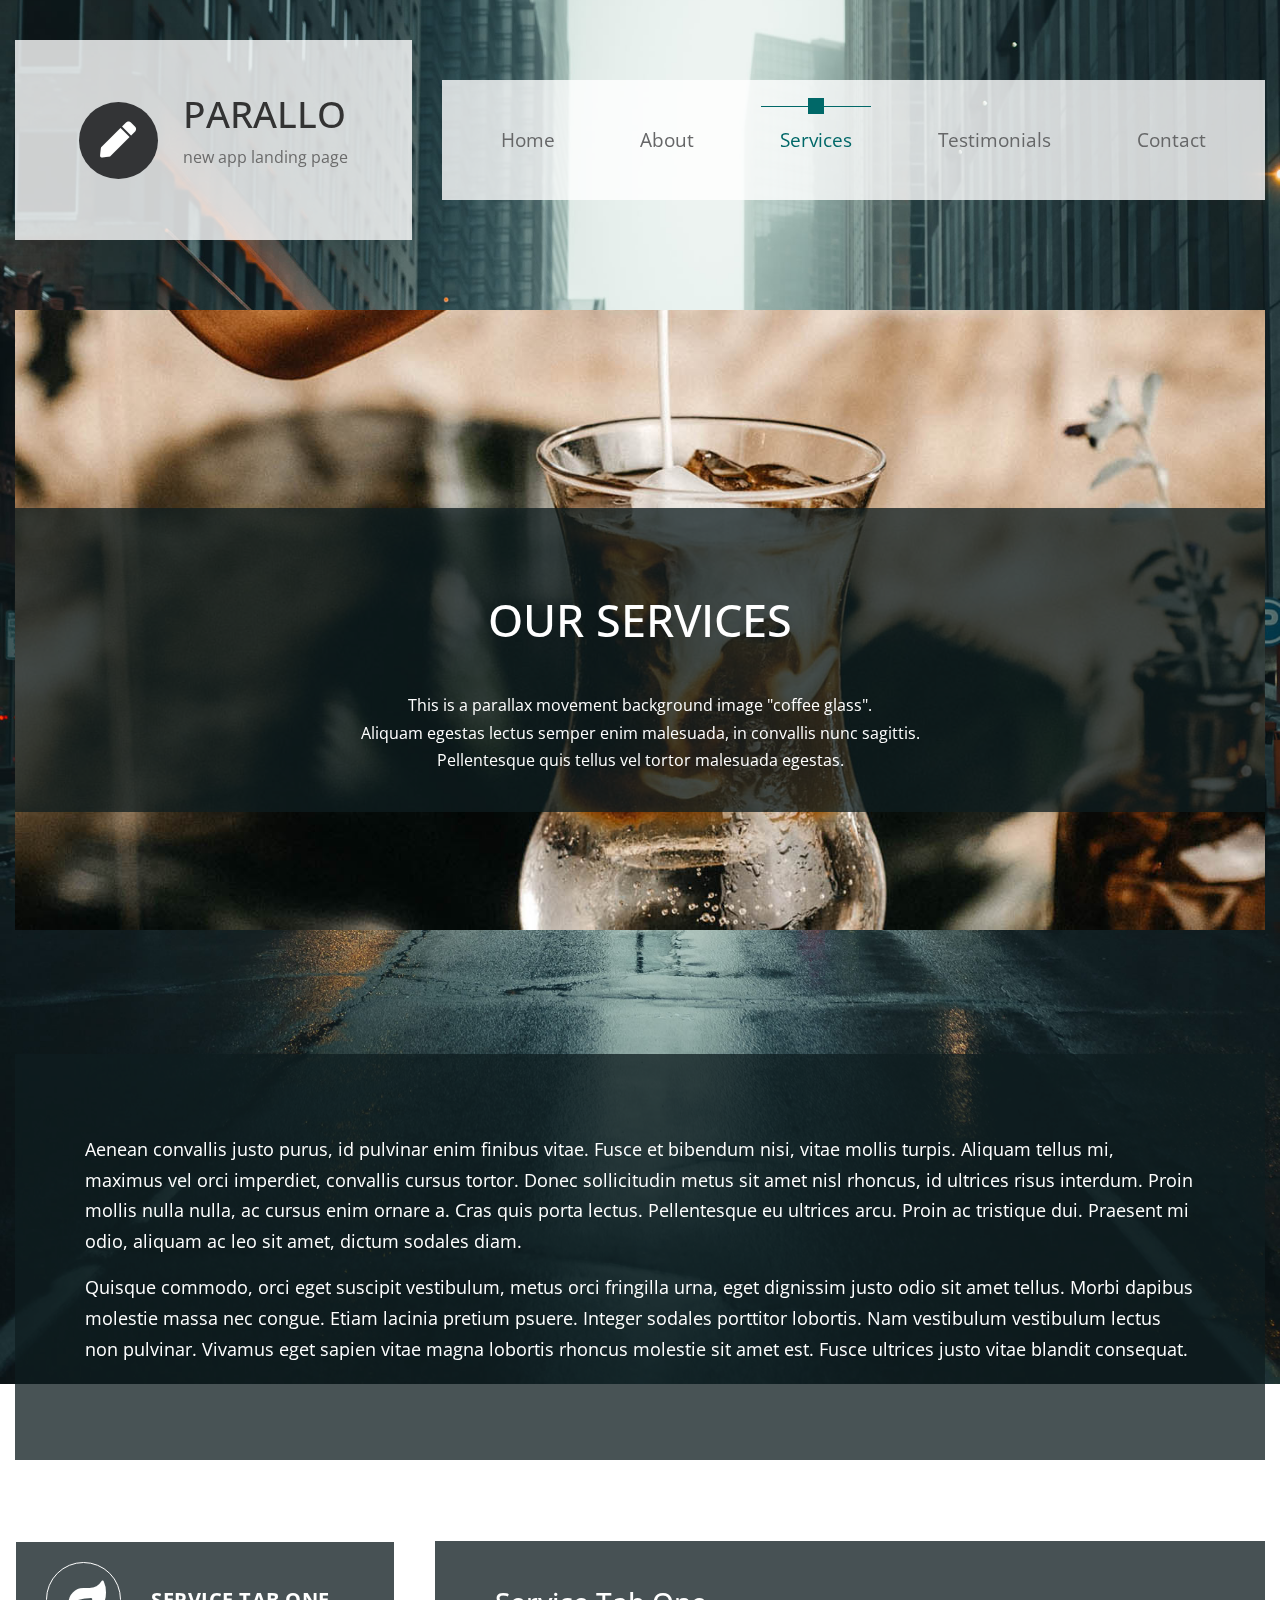
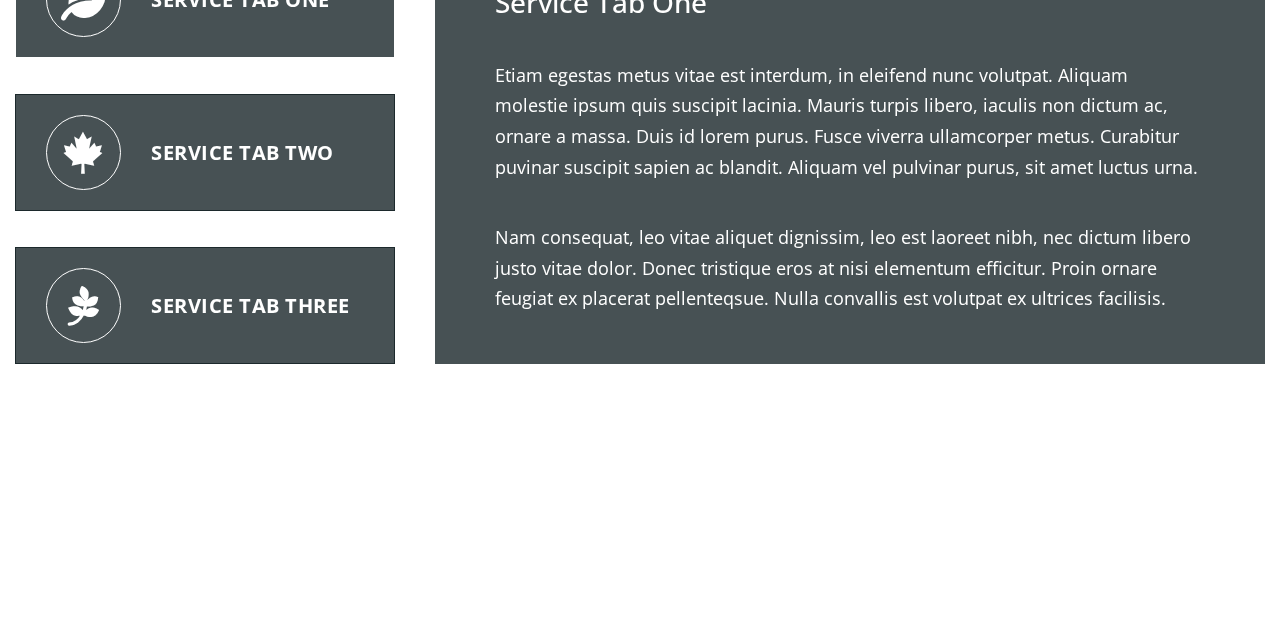
<file: PersonalSiteMVC.UI/_Archive/Project.html>
﻿<!DOCTYPE html>
<html lang="en">
  <head>
    <meta charset="UTF-8" />
    <meta name="viewport" content="width=device-width, initial-scale=1.0" />
    <meta http-equiv="X-UA-Compatible" content="ie=edge" />
    <title>Parallo - Services</title>

    <link rel="stylesheet" href="https://fonts.googleapis.com/css?family=Open+Sans:400,600" />
    <link rel="stylesheet" href="css/all.min.css" />
    <link rel="stylesheet" href="css/bootstrap.min.css" />
    <link rel="stylesheet" href="css/templatemo-style.css" />
  </head>
<!--
Parallo Template
https://templatemo.com/tm-534-parallo
-->
  <body id="servicesPage">
    <div class="parallax-window" data-parallax="scroll" data-image-src="img/bg-01.jpg">
      <div class="container-fluid">
        <div class="row tm-brand-row">
          <div class="col-lg-4 col-11">
            <div class="tm-brand-container tm-bg-white-transparent">
              <i class="fas fa-2x fa-pen tm-brand-icon"></i>
              <div class="tm-brand-texts">
                <h1 class="text-uppercase tm-brand-name">Parallo</h1>
                <p class="small">new app landing page</p>
              </div>
            </div>
          </div>
          <div class="col-lg-8 col-1">
            <div class="tm-nav">
              <nav
                class="navbar navbar-expand-lg navbar-light tm-bg-white-transparent tm-navbar">
                <button
                  class="navbar-toggler"
                  type="button"
                  data-toggle="collapse"
                  data-target="#navbarNav"
                  aria-controls="navbarNav"
                  aria-expanded="false"
                  aria-label="Toggle navigation">
                  <span class="navbar-toggler-icon"></span>
                </button>
                <div class="collapse navbar-collapse" id="navbarNav">
                  <ul class="navbar-nav">
                    <li class="nav-item">
                      <div class="tm-nav-link-highlight"></div>
                      <a class="nav-link" href="index.html"
                        >Home</a
                      >
                    </li>
                    <li class="nav-item">
                      <div class="tm-nav-link-highlight"></div>
                      <a class="nav-link" href="about.html">About</a>
                    </li>
                    <li class="nav-item green-highlight active">
                      <div class="tm-nav-link-highlight"></div>
                      <a class="nav-link" href="#">Services <span class="sr-only">(current)</span></a>
                    </li>
                    <li class="nav-item">
                      <div class="tm-nav-link-highlight"></div>
                      <a class="nav-link" href="testimonials.html">Testimonials</a>
                    </li>
                    <li class="nav-item">
                      <div class="tm-nav-link-highlight"></div>
                      <a class="nav-link" href="contact.html">Contact</a>
                    </li>
                  </ul>
                </div>
              </nav>
            </div>
          </div>
        </div>

        <!-- Services header -->
        <section class="row" id="tmServices">
          <div class="col-12">
            <div class="parallax-window tm-services-parallax-header"
                 data-parallax="scroll"
                 data-z-index="101"
                 data-image-src="img/coffee-glass.jpg">

                 <div class="tm-bg-black-transparent text-center tm-services-header">
                    <h2 class="text-uppercase tm-services-page-title">Our Services</h2>
                    <p class="tm-services-description mb-0 small">
                        This is a parallax movement background image "coffee glass". <br>
                        Aliquam egestas lectus semper enim malesuada, in convallis nunc sagittis.<br>
                        Pellentesque quis tellus vel tortor malesuada egestas.    
                    </p>
                </div>
            </div>
          </div>  

          <div class="col-12">
            <div class="tm-bg-black-transparent tm-services-detail-box">
                <p>
                    Aenean convallis justo purus, id pulvinar enim finibus vitae. Fusce et bibendum nisi, vitae mollis turpis. Aliquam tellus mi, maximus vel orci
                    imperdiet, convallis cursus tortor. Donec sollicitudin metus sit amet nisl rhoncus, id ultrices risus interdum. Proin mollis nulla nulla, ac cursus enim ornare a. Cras quis porta lectus. Pellentesque eu ultrices arcu. Proin ac tristique dui. Praesent mi odio, aliquam ac leo sit amet, dictum sodales diam.
                </p>
                <p>
                    Quisque commodo, orci eget suscipit vestibulum, metus orci fringilla urna, eget dignissim justo odio sit amet tellus. Morbi dapibus molestie 
                    massa nec congue. Etiam lacinia pretium psuere. Integer sodales porttitor lobortis. Nam vestibulum vestibulum lectus non pulvinar.
                    Vivamus eget sapien vitae magna lobortis rhoncus molestie sit amet est. Fusce ultrices justo vitae blandit consequat.
                </p>
            </div>
          </div> 

          <div class="col-12 tm-tabs-container">
              <div class="tm-tab-links">
                    <ul class="tabs clearfix" data-tabgroup="first-tab-group">
                        <li><a href="#tab1" class="active">
                            <div class="icon-wrap"><i class="fas fa-2x fa-leaf"></i></div>
                            Service Tab One                        
                        </a></li>
                        <li><a href="#tab2" class="">
                            <div class="icon-wrap"><i class="fab fa-2x fa-canadian-maple-leaf"></i></div>
                            Service Tab Two             
                        </a></li>
                        <li><a href="#tab3" class="">
                            <div class="icon-wrap"><i class="fab fa-2x fa-pagelines"></i></div>
                            Service Tab Three             
                        </a></li>                    
                    </ul>
                </div>  

                <div class="tm-tab-contents">
                    <div id="first-tab-group" class="tabgroup">
                        <div id="tab1">                            
                            <div class="text-content">
                                <h3 class="tm-service-tab-title">Service Tab One</h3>
                                <p class="tm-service-tab-p">Etiam egestas metus vitae est interdum, in eleifend nunc volutpat. Aliquam molestie
                                    ipsum quis suscipit lacinia. Mauris turpis libero, iaculis non dictum ac, ornare a massa.
                                    Duis id lorem purus. Fusce viverra ullamcorper metus. Curabitur puvinar suscipit sapien
                                    ac blandit. Aliquam vel pulvinar purus, sit amet luctus urna.
                                </p>                            
                                <p class="mb-0">
                                    Nam consequat, leo vitae aliquet dignissim, leo est laoreet nibh, nec dictum libero justo
                                    vitae dolor. Donec tristique eros at nisi elementum efficitur. Proin ornare feugiat ex placerat pellenteqsue. Nulla convallis est volutpat ex ultrices facilisis.
                                </p>
                            </div>
                        </div>
                        <div id="tab2">
                            <div class="text-content">
                                <h3 class="tm-service-tab-title">Service Tab Two</h3>
                                <p class="tm-service-tab-p">Nam consequat, leo vitae aliquet dignissim, leo est laoreet nibh, nec dictum libero justo
                                    vitae dolor. Donec tristique eros at nisi elementum efficitur. Proin ornare feugiat ex placerat pellenteqsue. Nulla convallis est volutpat ex ultrices facilisis.                                
                                </p>                            
                                <p class="mb-0">
                                    Etiam egestas metus vitae est interdum, in eleifend nunc volutpat. Aliquam molestie
                                    ipsum quis suscipit lacinia. Mauris turpis libero, iaculis non dictum ac, ornare a massa.
                                    Duis id lorem purus. Fusce viverra ullamcorper metus. Curabitur puvinar suscipit sapien
                                    ac blandit. Aliquam vel pulvinar purus, sit amet luctus urna.    
                                </p>
                            </div>
                        <div id="tab3">
                            <div class="text-content">
                                <h3 class="tm-service-tab-title">Service Tab Three</h3>
                                <p class="tm-service-tab-p">Mauris turpis libero, iaculis non dictum ac, ornare a massa.
                                    Duis id lorem purus. Fusce viverra ullamcorper metus. Curabitur puvinar suscipit sapien
                                    ac blandit. Aliquam vel pulvinar purus, sit amet luctus urna. Nulla convallis est volutpat ex ultrices facilisis.
                                </p>                            
                                <p class="mb-0">
                                    Etiam egestas metus vitae est interdum, in eleifend nunc volutpat. Aliquam molestie
                                    ipsum quis suscipit lacinia. Nam consequat, leo vitae aliquet dignissim, leo est laoreet nibh, nec dictum libero justo
                                    vitae dolor. Donec tristique eros at nisi elementum efficitur. Proin ornare feugiat ex placerat pellenteqsue. 
                                </p>
                            </div>
                        </div>

                    </div>
                </div>

            </div>     
        </section>

        <!-- Page footer -->
        <footer class="row">
          <p class="col-12 text-white text-center tm-copyright-text">
            Copyright &copy; 2020 App Landing Page. 
            Designed by <a href="#" class="tm-copyright-link">TemplateMo</a>
          </p>
        </footer>
      </div>
      <!-- .container-fluid -->
    </div>

    <script src="js/jquery.min.js"></script>
    <script src="js/parallax.min.js"></script>
    <script src="js/bootstrap.min.js"></script>
    <script>
        $(function(){
            $('.tabgroup > div').hide();
            $('.tabgroup > div:first-of-type').show();  
            $('.tabs a').click(function(e){
              e.preventDefault();
              var $this = $(this),
                  tabgroup = '#'+$this.parents('.tabs').data('tabgroup'),
                  others = $this.closest('li').siblings().children('a'),
                  target = $this.attr('href');
              others.removeClass('active');
              $this.addClass('active');
              $(tabgroup).children('div').hide();
              $(target).show();

              // Scroll to tab content (for mobile)
              if($(window).width() < 992) {
                  $('html, body').animate({
                      scrollTop: $("#first-tab-group").offset().top
                  }, 200);    
              }              
            })  
        });
        
    </script>
  </body>
</html>
</file>
<file: PersonalSiteMVC.UI/_Archive/css/templatemo-style.css>
/*

Parallo Template

https://templatemo.com/tm-534-parallo

COLOR CODE
Dark Brown: #333333
Green: #006666
Light Blue: #0099CC
Blue: #039bcd
nav link color: #666768

Page 1 Image 1x1 size 400px
3 boxes spacing 60px
Logo size: 400x200
840x120

Home section width: 420

*/

html {
  scroll-behavior: smooth;
}

body {
  font-family: "Open Sans", Arial, Helvetica, sans-serif;
  font-size: 18px;
  font-weight: 400;
  color: #6b6b6b;
  overflow-x: hidden;
}

a,
button {
  transition: all 0.3s ease;
}

a:hover {
  text-decoration: none;
}

.container-fluid {
  max-width: 1310px;
}

.small,
small {
  font-size: 90%;
}

.parallax-window {
  min-height: 1100px;
  background: transparent;
}

.tm-bg-white-transparent {
  background-color: rgba(255, 255, 255, 0.8);
}

.tm-brand-row {
  align-items: center;
  padding-top: 40px;
  padding-bottom: 28px;
}

.tm-brand-container {
  max-width: 400px;
  height: 200px;
  display: flex;
  align-items: center;
  justify-content: center;
}

.tm-brand-icon {
  width: 79px;
  height: 77px;
  display: flex;
  align-items: center;
  justify-content: center;
  background-color: #333436;
  color: white;
  border-radius: 50%;
  margin-right: 25px;
}

.tm-brand-name {
  font-size: 2.3rem;
  color: #333333;
}

/* Nav */
.tm-navbar {/*   padding: 19px 63px; */max-width: 840px;min-height: 120px;justify-content:;}

.tm-navbar .navbar-nav {
  width: 100%;
  display: flex;
  align-items: center;
  justify-content: space-around;
}


.navbar-expand-lg .navbar-nav .nav-link {
  padding: 19px;
}

.navbar-light .navbar-nav .nav-link,
.navbar-light .navbar-nav .active > .nav-link,
.navbar-light .navbar-nav .nav-link.active,
.navbar-light .navbar-nav .nav-link.show,
.navbar-light .navbar-nav .show > .nav-link {
  color: #666768;
}

.navbar-light .navbar-nav .nav-item.green-highlight.active > .nav-link, 
.navbar-light .navbar-nav .nav-item.green-highlight .nav-link.active, 
.navbar-light .navbar-nav .nav-item.green-highlight .nav-link.show, 
.navbar-light .navbar-nav .nav-item.green-highlight .show > .nav-link {
  color: #006868;
}

.nav-item {
  position: relative;  
}

.nav-link {
  font-size: 1.2rem;
}

.nav-item .tm-nav-link-highlight {
  visibility: hidden;
}

.nav-item:hover .tm-nav-link-highlight,
.nav-item.active .tm-nav-link-highlight {
  visibility: visible;
}

.nav-item .nav-link {
  border-top: 1px solid transparent;
}

.nav-item.active .nav-link,
.nav-item:hover .nav-link {
  border-top-color: #666768;
}

.tm-nav-link-highlight {
  width: 16px;
  height: 16px;
  background-color: #666768;
  position: absolute;
  top: -8px;
  left: calc(50% - 8px);
}

.nav-item.active.green-highlight .nav-link,
.nav-item.green-highlight:hover .nav-link {
  border-top-color: #006868;
}

.nav-item.active.green-highlight
.tm-nav-link-highlight {
  background-color: #006868;
}

/* Home */
#tmHome {
  padding-top: 30px;
  padding-bottom: 68px;
}

.tm-home-left {
  max-width: 420px;
  width: 100%;
  margin-right: 185px;
}

.tm-home-container {
  display: flex;
  align-items: center;
  justify-content: center;
}

.tm-slogan {
  font-size: 1.4rem;
  margin-bottom: 30px;
}

.tm-home-hr {
  border-top-color: white;
  margin-bottom: 30px;
}

.tm-home-title {
  font-size: 3.5rem;
  margin-bottom: 40px;
}

.tm-home-text {
  margin-bottom: 47px;
}

.btn {
  border-radius: 0;
  padding: 13px 40px;
  font-size: 1.3rem;
}

.btn-primary {
  background-color: white;
  border: 0;  
  color: #3E3F40;
}

.btn-primary:hover,
.btn-primary:focus,
.btn-primary:active,
.btn-primary:not(:disabled):not(.disabled).active, 
.btn-primary:not(:disabled):not(.disabled):active, 
.show>.btn-primary.dropdown-toggle {
  background-color: #495057;
  outline: none;
  border: none;
}

/* Features section */
#tmFeatures {
  padding-top: 68px;
  padding-bottom: 60px;
  max-width: 1260px;
  margin-left: auto;
  margin-right: auto;
}

.tm-feature-box {
  max-width: 360px;
  min-height: 480px;
  border-radius: 10px;
  text-align: center;
  padding: 40px 50px;
  margin-left: auto;
  margin-right: auto;
}

.tm-feature-name {
  color: black;
  margin-bottom: 50px;
}

.tm-feature-icon-container {
  width: 110px;
  height: 110px;
  border: 1px solid #3E3F40;
  border-radius: 50%;  
  display: flex;
  align-items: center;
  justify-content: center; 
  margin-left: auto;
  margin-right: auto;
  margin-bottom: 60px;
}

/* Call to Action section */
#tmCallToAction {
  padding-top: 60px;
  padding-bottom: 60px;
}

.tm-bg-white {
  background-color: white;
}

.tm-call-to-action-col {
  display: flex;
  align-items: center;
  max-width: 1230px;
  margin-left: auto;
  margin-right: auto;
  flex-direction:;
}

.tm-call-to-action-image {
  margin-right: 20px;
  width: 400px;
  height: auto;
}

.tm-call-to-action-text {
  padding: 50px 60px;
  min-height: 400px;
  width: calc(100% - 400px);
}

.tm-call-to-action-title {
  margin-bottom: 45px;
}

.tm-call-to-action-description {
  margin-bottom: 55px;
  font-size: 1.1rem;
  
}

p {
  line-height: 1.7;
}

.tm-call-to-action-form {
  display: flex;
}

.tm-email-input {
  padding: 15px;
  margin: 0;
  width: 355px;
  margin-right: 20px;
}

.btn-secondary {
  background-color: #0299CC;
  border: none;
  padding: 10px 50px;
}

.btn-secondary:hover {
  background-color: #0fb7f0;
}

.btn-tertiary {
  background-color: #006868;
  color: white;
  padding: 10px 60px;
}

.btn-tertiary:hover {
  background-color: #099f9f;
  color: white;
}

.tm-copyright-text {
  font-size: 1rem;
  padding-top: 50px;
  padding-bottom: 45px;
}

.tm-copyright-link {
  color: white;
}

.tm-copyright-link:hover {
  color: #0fb7f0;
}

/* About Page */
#tmAbout {
  padding-bottom: 80px;
}

.tm-about-page-title {
  font-size: 2.5rem;
  margin-top: 72px;
  margin-bottom: 40px;
}

.tm-about-box {
  padding: 25px;
  max-width: 360px;
  margin-bottom: 30px;
}

.tm-about-title-hr {
  border-top-color: black;
  max-width: 450px;
  margin-bottom:;
}

.tm-bg-black-transparent {
  background-color: rgba(15, 29, 32, 0.76);
  color: white;
}

.tm-about-header {
  padding-bottom: 80px;
}

.tm-about-number-container {
  width: 83px;
  height: 83px;
  font-size: 2.2rem;
  border: 1px solid white;
  display: flex;
  align-items: center;
  justify-content: center;
  margin-bottom: 20px;
}

.tm-about-name {
  margin-bottom: 30px;
  text-transform: uppercase;
}

.tm-about-description {
  margin-bottom: 30px;
  line-height: 1.8;
}

.tm-app-header {
  max-width: 644px;
  margin-left: auto;
  margin-right: auto;  
  margin-bottom: 60px;
}

#tmAppFeatures {
  padding-top: 80px;
  padding-bottom: 24px;
}

.tm-app-feature-header {
  font-size: 2.8rem;
}

.tm-app-feature-box {
  display: flex;
  align-items: center;
  padding: 50px 40px; 
  margin-bottom: 40px; 
}

.tm-app-feature-icon {
  margin-right: 30px;
  border-radius: 50%;
  border: 1px solid;
  width:  120px;
  height: 120px;
  display: flex;
  align-items: center;
  justify-content: center;
}

.tm-btn-app-feature {
  margin-bottom: 35px;
}

.tm-app-feature-description-box {
  color: #2C3030;
}

.tm-app-feature-title {
  font-size: 2rem;
}

/* Projects */
.tm-services-parallax-header {
  min-height: 700px;
  display: flex;
  align-items: center; 
  margin-top: 42px;
  margin-bottom: 22px;
}

.tm-services-header {
  position: relative;
  z-index: 102;
  width: 100%;
  padding: 85px 15px 37px 15px;
}

.tm-services-page-title {
  font-size: 2.8rem;  
  padding-bottom: 37px;
}

.tm-services-detail-box {
  padding: 80px 70px;
  margin-top: 22px;
  margin-bottom: 41px;
}

#tmServices .tabs {
  list-style: none;
  padding: 0;
  margin: 0;
}

.tm-tabs-container {
  display: flex;
  padding-top: 40px;
  padding-bottom: 135px;
}

.tm-tab-links {
  margin-right: 40px;
  width: 380px;
}

.tm-tab-contents {
  width: calc(100% - 420px);

}

#tmServices .tabs li {
  margin-bottom: 36px;
}

#tmServices .tabs li:last-child {
  margin-bottom: 0;
}

#tmServices .tabs a {
  display: flex;
  align-items: center;  
  text-align: left;
  text-decoration: none;
  text-transform: uppercase;
  letter-spacing: 0.5px;
  background-color: rgba(15, 29, 32, 0.77);
  border: 1px solid rgba(15, 29, 32, 0.77);
  color: white;
  font-size: 20px;
  font-weight: 700;
  padding: 20px 30px;
  transition: all 0.3s;  
}

#tmServices .tabs .icon-wrap {
  width: 75px;
  height: 75px;
  border: 1px solid white;
  border-radius: 50%;  
  display: flex;
  align-items: center;
  justify-content: center;
  margin-right: 30px;
}

#tmServices .tabs .active,
#tmServices .tabs a:hover {
    border-color: white;
    color: #fff!important;
}

#first-tab-group > div {
  background-color: rgba(15, 29, 32, 0.77);
  color: white;
  padding: 45px 60px;
  min-height: 423px;
}

.tm-service-tab-title,
.tm-service-tab-p {
  margin-bottom: 40px;
}

/* Classmates */
.tm-testimonials-section {
  padding-top: 45px;
  padding-bottom: 90px;  
  margin-left: -35px;
  margin-right: -35px;
}

.tm-testimonials-header {
  padding: 55px 15px 50px;
}

.tm-testimonials-page-title {
  padding-bottom: 0;
  margin-bottom: 20px;
}

.tm-testimonials-parallax-header {
  min-height: 400px;
  margin-bottom: 45px;
}

.tm-person-img-container {
  margin-bottom: 63px;
}

.tm-testimonial-box {
  padding: 60px 30px 85px;  
  margin-left: 20px;
  margin-right: 20px;
}

.slick-dots {
  bottom: -88px;;
}

.slick-dots li,
.slick-dots li button {
  width: 30px;
  height: 30px;
}

.slick-dots li {  
  margin: 8px;
}

.slick-dots li button {
  font-family: "Font Awesome 5 Free";
  font-size: 1.6em;
  font-weight: 900;
}

.slick-dots li button:before {
  font-family: inherit;
  font-size: inherit;  
  content: "\f45c";
  opacity: 0.5;
}

.slick-dots li.slick-active button:before {
  opacity: 0.85;
}


#tmCallToAction.tm-testimonials-cta {
  padding-bottom: 185px;
}

/* Contact page */
.tm-contact-form {
  height: 100%;
  padding: 67px 115px 67px 70px;  
  margin-right: 5px;
}

.tm-contact-text {
  padding: 58px 95px 100px 80px;  
  margin-left: 5px;
}

.tm-contact-col-left {  
  margin-bottom: 0;
}

.form-group {
  margin-bottom: 50px;
}

.form-control {
  background-color: transparent;
  color: white;
  padding: 25px 20px;
}

.form-control:focus {
  background-color: transparent;
  color: white;
}

.form-control::placeholder { /* Chrome, Firefox, Opera, Safari 10.1+ */
  color: white;
  opacity: 1; /* Firefox */
}

.form-control:-ms-input-placeholder { /* Internet Explorer 10-11 */
  color: white;
}

.form-control::-ms-input-placeholder { /* Microsoft Edge */
  color: white;
}

.tm-contact-row {
  padding-top: 45px;
  padding-bottom: 40px;
}

/* Media Queries */
@media (max-width: 1149px) {
  .tm-call-to-action-text {
    width: calc(100% - 420px);
  }
}

@media (max-width: 1145px) {
  .tm-email-input {
    margin-right: 0;
    margin-bottom: 20px;
    width: 100%;
  }

  .tm-call-to-action-form {
    flex-direction: column;
  }
}

@media (max-width: 991px) {
  .tm-nav {
    position: relative;
  }

  #navbarNav {
        position: absolute;
    top: 80px;
    background-color: rgba(255, 255, 255, 0.9);
    z-index: 1001;
  }

 .tm-navbar {
   background-color: transparent;
   justify-content: flex-end;
 }

 .navbar-toggler {
   background-color: rgba(255,255,255,0.8);
 }

 .tm-home-left {
   margin-right: 50px;
 }

 .tm-feature-box {
   margin-bottom: 20px;
   max-width: 600px;   
 }

 .navbar-expand-lg .navbar-nav .nav-link {
   padding: 14px 19px;
 }

 .tm-about-box,
 .tm-app-feature-box {
   margin-left: auto;
   margin-right: auto;
   max-width: 600px;
 }

 .tm-tabs-container {
   flex-direction: column;
 }

 .tm-tab-links {
   margin-right: 0;
   margin-bottom: 40px;   
 }

 .tm-tab-links,
 .tm-tab-contents {
    margin-left: auto;
    margin-right: auto;
    max-width: 800px;
    width: 100%;
 }

 .tm-contact-col-left {
   margin-bottom: 40px;   
 }


  .tm-contact-form {
    margin-right: 0;
  }
  
 .tm-contact-text {
   margin-left: 0;
 }
 
}

@media (max-width: 849px) {
  .tm-call-to-action-col {
    flex-direction: column;
  }

  .tm-call-to-action-image {
    margin-right: 0;
    margin-bottom: 20px;
  }

  .tm-call-to-action-text {
    width: 100%;
    max-width: 600px;
  }
}

@media (max-width: 767px) {
  .tm-home-container {
    flex-direction: column;
  }

  .tm-home-left {
    margin-bottom: 50px;
    margin-right: 0;
  }
}

@media (max-width: 479px) {
  .tm-app-feature-box {
    flex-direction: column;
  }

  .tm-app-feature-icon {
    margin-right: 0;
    margin-bottom: 30px;
  }

  .slick-dots {
    width: 300px;
    left: 0;
    right: 0;
    margin-left: auto;
    margin-right: auto;
    bottom: -80px;        
  }

  .slick-dots li {
    margin: 8px;
  }

  .tm-contact-form {
    padding: 45px;
  }

  .tm-contact-text {
    padding: 60px;
  }
}
</file>
